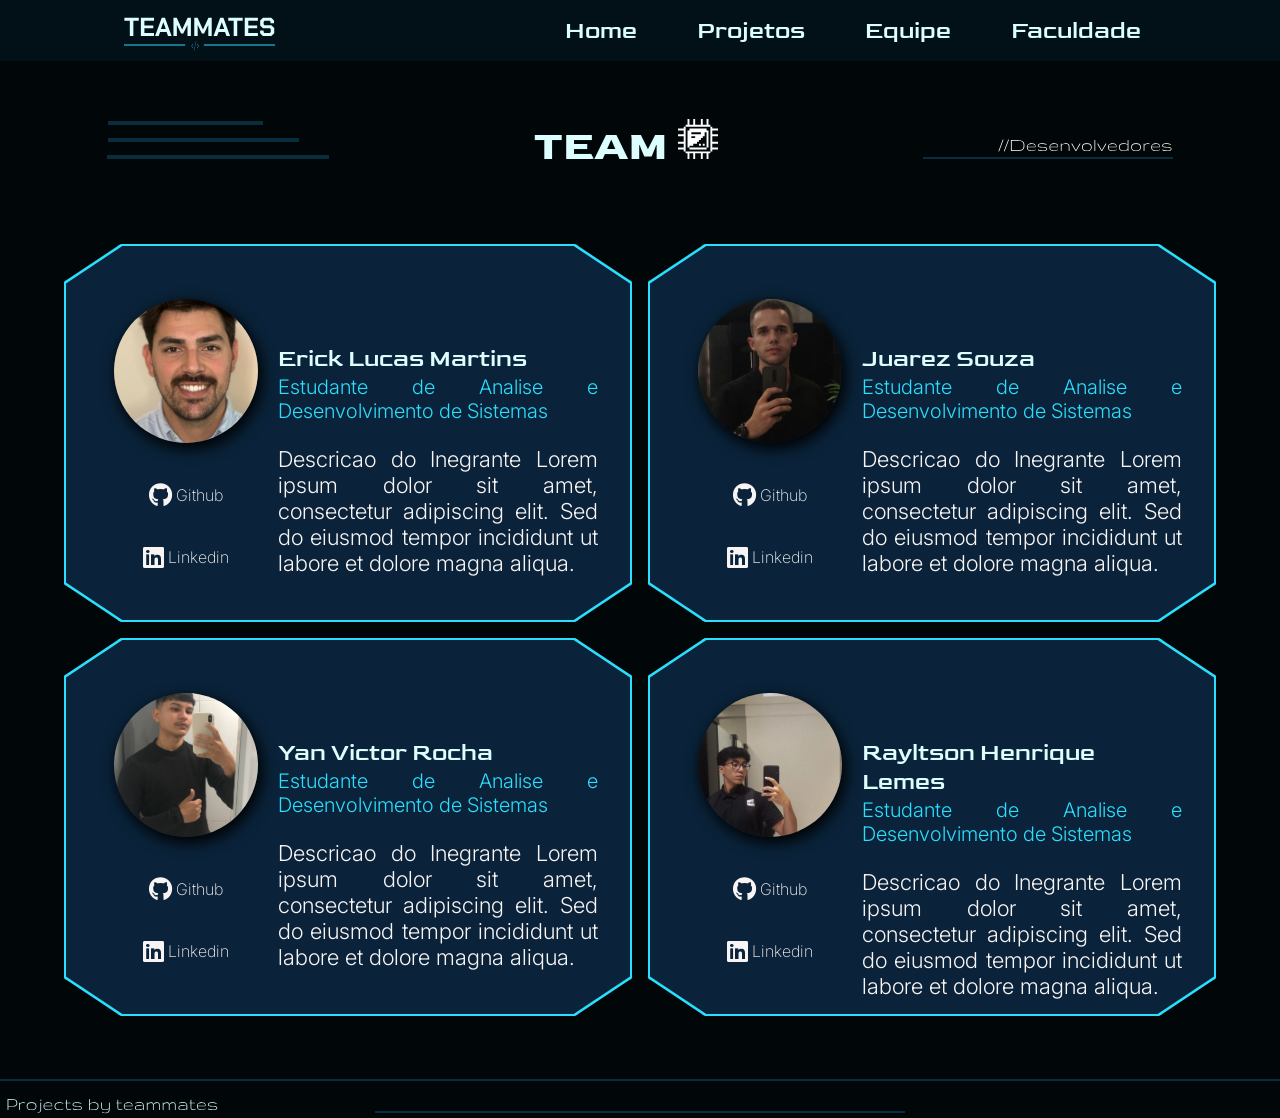
<file: src/main/Scripts/equipe.html>
<!DOCTYPE html>
<html lang="PT-BR">
<head>
    <meta charset="UTF-8">
    <meta name="viewport" content="width=device-width, initial-scale=1.0">
    <title>Equipe</title>
    <link rel="stylesheet" type="text/css" href="style.css">
</head>
<body>
   <header class="header">
        <nav id="nav-bar">
            <img src="assets/logo.svg" alt="TeamMates">
         <div class="nav-menu">
            <a class="nav-item" href="home.html">Home</a>
            <a class="nav-item" href="projetos.html">Projetos</a>
            <a class="nav-item" href="equipe.html">Equipe</a>
            <a class="nav-item" href="faculdade.html">Faculdade</a>
        </div>
         <div class="navHamburger">
            <span class="bar"></span>
            <span class="bar"></span>
            <span class="bar"></span>
         </div>
        </nav>
    </header>
    <div id="h2-header-container">
        <div class="hidden-img">
            <img src="assets/Barras em linha.svg" alt="">
        </div>
        <div id="h2-container">
            <h2>TEAM</h2>
            <img src="assets/CPU.svg" alt="Icone Microchip">
        </div>
        <div class="hidden-img">
            <img src="assets/Desenvolvedores icon.svg" alt="Svg Desenvolvedores">
        </div>
    </div>
    <div id="container-equipe">
        <section id="equipe-tag">
            <div id="equipe-tag-border">   
                    <div id="equipe-tag-section">             
                        <img src="assets/img/Erick - Foto Perfil.jpg" alt="Foto Perfil">                
                        <div>
                            <i class="fa-brands fa-github fa-xl"></i>
                            <a href="https://github.com/pumpkimhead" target="_blank">Github</a>
                        </div>
                        <div>
                            <i class="fa-brands fa-linkedin fa-xl"></i>
                            <a href="https://www.linkedin.com/in/erick-lucas-martins/">Linkedin</a>
                        </div>
                    </div>            
                    <div>
                        <h3>Erick Lucas Martins</h3>
                        <p>Estudante de Analise e Desenvolvimento de Sistemas</p>
                        <p>Descricao do Inegrante
                            Lorem ipsum dolor sit amet, consectetur adipiscing elit. Sed do eiusmod tempor incididunt ut labore et dolore magna aliqua.
                        </p>                    
                    </div>                
            </div>
        </section>
        <section id="equipe-tag">
            <div id="equipe-tag-border">   
                    <div id="equipe-tag-section">             
                        <img src="assets/img/Juarez - Foto Perfil.jpg" alt="Foto Perfil">                
                        <div>
                            <i class="fa-brands fa-github fa-xl"></i>
                            <a href="https://github.com/juarezsouza" target="_blank">Github</a>
                        </div>
                        <div>
                            <i class="fa-brands fa-linkedin fa-xl"></i>
                            <a href="https://www.linkedin.com/in/juarez-souza-b1b48432a/">Linkedin</a>
                        </div>
                    </div>            
                    <div>
                        <h3>Juarez Souza</h3>
                        <p>Estudante de Analise e Desenvolvimento de Sistemas</p>
                        <p>Descricao do Inegrante
                            Lorem ipsum dolor sit amet, consectetur adipiscing elit. Sed do eiusmod tempor incididunt ut labore et dolore magna aliqua.
                        </p>                    
                    </div>                
            </div>
        </section>
        <section id="equipe-tag">
            <div id="equipe-tag-border">   
                    <div id="equipe-tag-section">             
                        <img src="assets/img/Yan - Foto Perfil.jpg" alt="Foto Perfil">                
                        <div>
                            <i class="fa-brands fa-github fa-xl"></i>
                            <a href="https://github.com/YanVictor00" target="_blank">Github</a>
                        </div>
                        <div>
                            <i class="fa-brands fa-linkedin fa-xl"></i>
                            <a href="https://www.linkedin.com/in/yanrocha00/">Linkedin</a>
                        </div>
                    </div>            
                    <div>
                        <h3>Yan Victor Rocha</h3>
                        <p>Estudante de Analise e Desenvolvimento de Sistemas</p>
                        <p>Descricao do Inegrante
                            Lorem ipsum dolor sit amet, consectetur adipiscing elit. Sed do eiusmod tempor incididunt ut labore et dolore magna aliqua.
                        </p>                    
                    </div>                
            </div>
        </section>
        <section id="equipe-tag">
            <div id="equipe-tag-border">   
                    <div id="equipe-tag-section">             
                        <img src="assets/img/Rayltson - Foto Perfil.jpg" alt="Foto Perfil">                
                        <div>
                            <i class="fa-brands fa-github fa-xl"></i>
                            <a href="https://github.com/RAYLHL" target="_blank">Github</a>
                        </div>
                        <div>
                            <i class="fa-brands fa-linkedin fa-xl"></i>
                            <a href="https://www.linkedin.com/in/rayltsonhenrique-lemes/">Linkedin</a>
                        </div>
                    </div>            
                    <div>
                        <h3>Rayltson Henrique Lemes</h3>
                        <p>Estudante de Analise e Desenvolvimento de Sistemas</p>
                        <p>Descricao do Inegrante
                            Lorem ipsum dolor sit amet, consectetur adipiscing elit. Sed do eiusmod tempor incididunt ut labore et dolore magna aliqua.
                        </p>                    
                    </div>                
            </div>
        </section>               
    </div>
     <footer>
    <div class="rodape">
      <img class="rodape-icon" src="assets/footer.svg" alt="rodape com icones">
    </div>
  </footer>
<script src="hamburguer.js"></script>
</body>
</html>
</file>
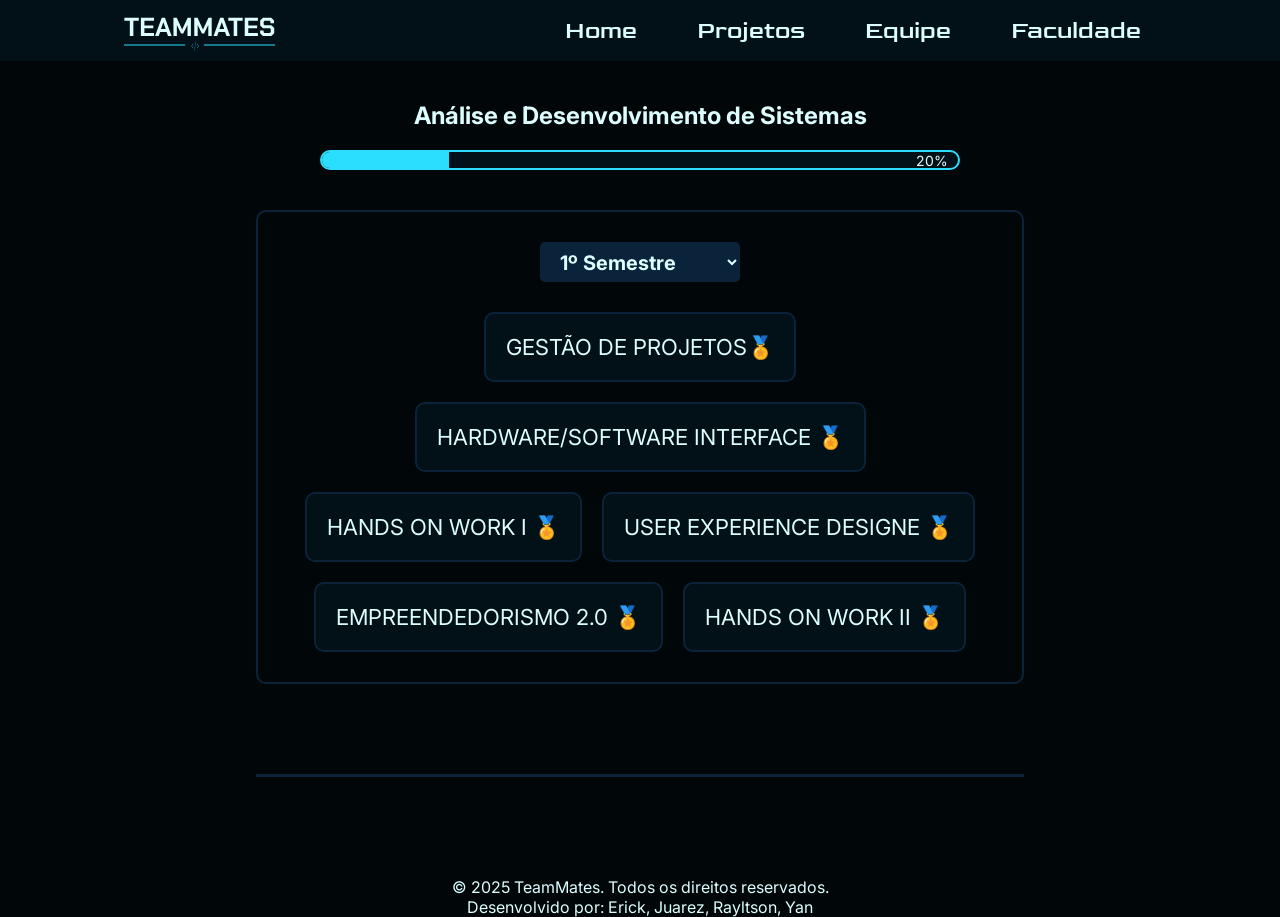
<file: src/main/Scripts/faculdade.html>
<!DOCTYPE html>
<html lang="pt-br">
<head>
    <meta charset="UTF-8">
    <meta name="viewport" content="width=device-width, initial-scale=1.0">
    <link rel="preconnect" href="https://fonts.googleapis.com">
    <link rel="preconnect" href="https://fonts.gstatic.com" crossorigin>
    <link href="https://fonts.googleapis.com/css2?family=Goldman:wght@400;700&display=swap" rel="stylesheet">
    <link rel="stylesheet" href="faculdade.css">
    <link rel="shortcut icon" href="/src/Photos/T.png" type="Icon">
    <title>TeamMates</title>
</head>
<body>
    <header>
        <nav id="nav-bar">
            <img src="assets/logo.svg" alt="TeamMates">
         <div class="nav-menu">
            <a class="nav-item" href="home.html">Home</a>
            <a class="nav-item" href="projetos.html">Projetos</a>
            <a class="nav-item" href="equipe.html">Equipe</a>
            <a class="nav-item" href="faculdade.html">Faculdade</a>
        </div>
         <div class="navHamburger">
            <span class="bar"></span>
            <span class="bar"></span>
            <span class="bar"></span>
         </div>
        </nav>
    </header>

    <main class="menu">
        <div class="titulo">
         Análise e Desenvolvimento de Sistemas
        </div>
        <div class="barra-progresso">
            <div class="barra-preenchida"></div>
            <span class="porcentagem">20%</span>
        </div>
        
        
        <div class="container-semestre">
            <select class="select-semestre" onchange="mostrarSemestre(this.value)">
            <option value="1semestre">1º Semestre</option>
            <option value="2semestre">2º Semestre</option>
            </select>


            <div id="1semestre" class="cards active">
            <div class="card desbloqueado">GESTÃO DE PROJETOS<span class="card-icon"></span></div>
            <div class="card desbloqueado"> HARDWARE/SOFTWARE INTERFACE <span class="card-icon"></span></div>
            <div class="card desbloqueado"> HANDS ON WORK I <span class="card-icon"></span></div>
            <div class="card desbloqueado"> USER EXPERIENCE DESIGNE <span class="card-icon"></span></div>
            <div class="card desbloqueado"> EMPREENDEDORISMO 2.0 <span class="card-icon"></span></div>
            <div class="card desbloqueado"> HANDS ON WORK II <span class="card-icon"></span></div>
            </div>

            <div id="2semestre" class="cards">
            <div class="card bloqueado cadeado"> INTELIGÊNCIA INTERPESSOAL <span class="card-icon"></span></div>
            <div class="card bloqueado cadeado"> INOVAÇÃO DISRUPTIVA <span class="card-icon"></span></div>
            <div class="card bloqueado cadeado"> HANDS ON WORK III <span class="card-icon"></span></div>
            <div class="card bloqueado cadeado"> PENSAMENTO COMPUTACIONAL <span class="card-icon"></span></div>
            <div class="card bloqueado cadeado"> ENGENHARIA DE REQUISITOS <span class="card-icon"></span></div>
            <div class="card bloqueado cadeado"> HANDS ON WORK IV <span class="card-icon"></span></div>
            </div>
            
        </div>

    </main>
        <footer>
                <div class="footer-content">
                    <p>© 2025 TeamMates. Todos os direitos reservados.</p>
                    <p>Desenvolvido por: Erick, Juarez, Rayltson, Yan</p>
        </footer>

        <script src="faculdade.js"></script>
        <script src="hamburguer.js"></script>
</body>
</html>
</file>
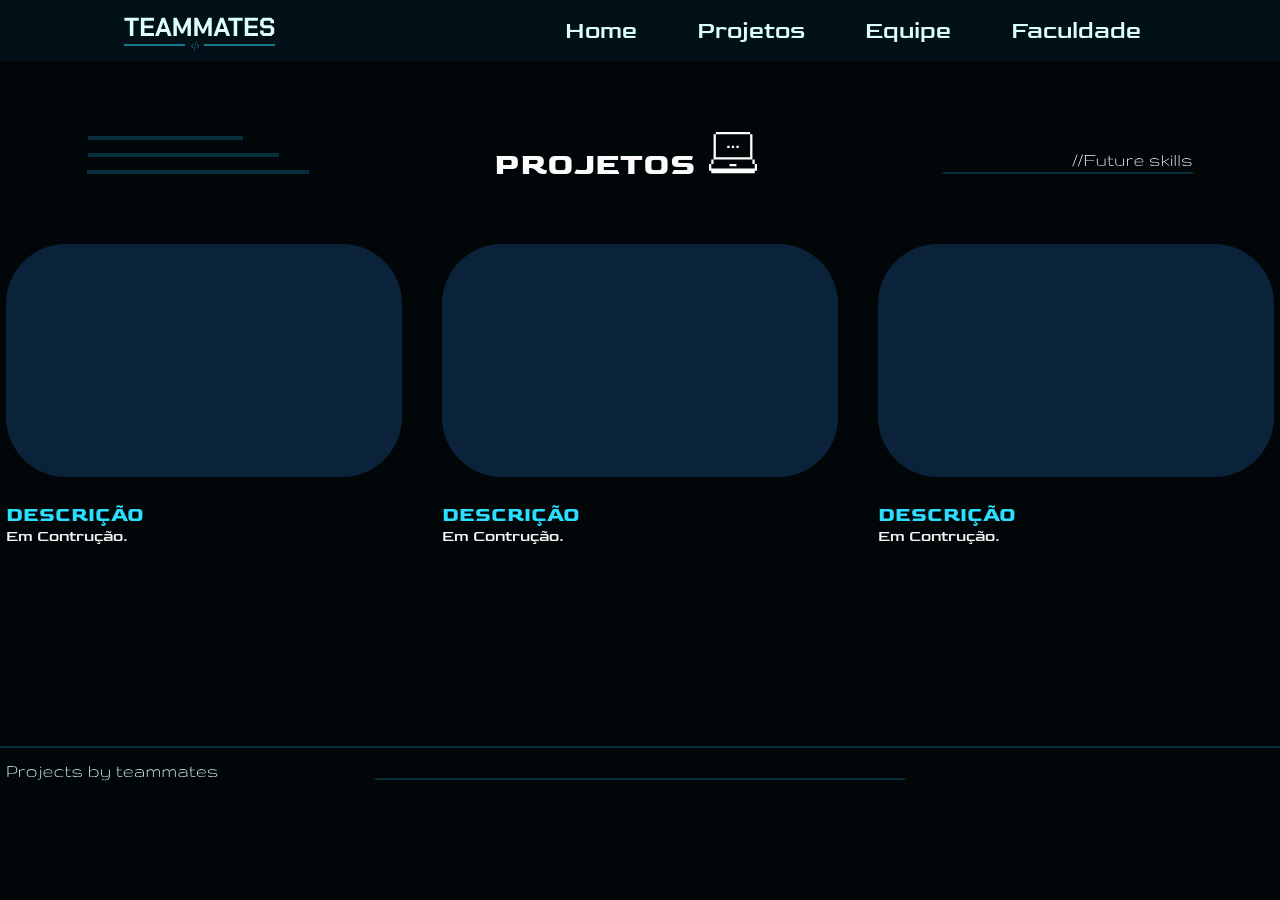
<file: src/main/Scripts/projetos.html>
<!DOCTYPE html>
<html lang="pt-BR">
<head>
    <meta charset="UTF-8">
    <meta name="viewport" content="width=device-width, initial-scale=1.0">
    <link rel="stylesheet" href="projeto.css">
    <title>Document</title>
</head>
<body>
    <header class="header">
        <nav id="nav-bar">
            <img src="assets/logo.svg" alt="TeamMates">
         <div class="nav-menu">
            <a class="nav-item" href="home.html">Home</a>
            <a class="nav-item" href="projetos.html">Projetos</a>
            <a class="nav-item" href="equipe.html">Equipe</a>
            <a class="nav-item" href="faculdade.html">Faculdade</a>
        </div>
         <div class="navHamburger">
            <span class="bar"></span>
            <span class="bar"></span>
            <span class="bar"></span>
         </div>
        </nav>
    </header>

    <!-- Corpo Projetos -->
  <main class="secao-projetos">
<div class="h2-container">
  <div class="foto-container-h2">
    <img src="assets/Barras em linha lado esquerdo.svg" alt="barras-em-linha">
  </div>
  <div class="icone-notebook">
    <h2 class="titulo-projetos">PROJETOS</h2>
    <img src="assets/icon notebook.svg" alt="icone-notebook">
  </div>
  <div class="foto-container-h2">
    <img src="assets/Future skills.svg" alt="future-skills">
  </div>
</div>

<div class="container-projetos">
    <div class="container-projetos-bloco">
      <div class="imagem-projeto"></div>
      <h3 class="titulo-descricao">DESCRIÇÃO</h3>
      <p class="texto-descricao">Em Contrução.
    </p>
</div>
   
      <div class="container-projetos-bloco">
        <div class="imagem-projeto"></div>
        <h3 class="titulo-descricao">DESCRIÇÃO</h3>
        <p class="texto-descricao">Em Contrução.
        </p>
      </div>
    
      <div class="container-projetos-bloco">
        <div class="imagem-projeto"></div>
        <h3 class="titulo-descricao">DESCRIÇÃO</h3>
        <p class="texto-descricao">Em Contrução.
        </p>
      </div>
    </div>
  </main>

  <!-- Rodapé -->
  <footer class="rodape">
    <img src="assets/footer.svg" alt="">
  </footer>
  <script src="hamburguer.js"></script>
</body>
</html>
</file>
<file: src/main/Scripts/faculdade.css>
@import url('https://fonts.googleapis.com/css2?family=Goldman:wght@400;700&family=Inter:wght@400;700&display=swap');
@import url(style/nav-bar.css);


:root {
    --nav-bg-color: #021017;
    --bg-color: #010709;
    --container-bg-color: #0A233A;
    --container-border-bg-color: #0A233A;
    --font-primary-color: #DCFEFF;
    --font-secondary-color: #2BDEFD;
    --font-third-color: #F9F4F4;
    --font-family-primary: "Goldman", sans-serif;
    --font-family-secondary: "Inter", sans-serif;
}

* {
    padding: 0;
    margin: 0;
    box-sizing: border-box;
    font-family: var(--font-family-secondary);
    color: var(--font-primary-color);
}

body {
    overflow-x: hidden;
    width: 100%;
    background-color: var(--bg-color);
    background-size: cover;
    display: flex;
    flex-direction: column;
    align-items: center;
    justify-content: center;
}

a {
    text-decoration: none;
}


  .titulo {
      font-size: 24px;
      font-weight: bold;
      margin-top: 40px;
      display: flex;
      align-items: center;
      gap: 10px;
    }

    .barra-progresso {
      width: 50%;
      background-color: #021017;
      border-radius: 30px;
      margin: 20px auto;
      height: 20px;
      display: flex;
      align-items: center;
      position: relative;
      overflow: hidden;
      border: 2px solid var(--font-secondary-color);
    }

    .barra-preenchida {
      width: 20%;
      background-color: var(--font-secondary-color);
      height: 100%;
    }

    .porcentagem {
      position: absolute;
      right: 10px;
      font-size: 14px;
      color: #DCFEFF;
    }

    .menu{
        display: flex;
        flex-direction: column;
        align-items: center;
        justify-content: center;
    }

    .container-semestre {
      border: 2px solid #0A233A;
      border-radius: 10px;
      display: flex;
      align-items: center;
      flex-direction: column;
      padding: 30px;
      width: 60%;
      margin-top: 20px;
    }

    .select-semestre {
      background-color: #0A233A;
      color: #DCFEFF;
      width: 200px;
      height: 40px;
      font-size: 20px;
      border: none;
      padding: 8px 16px;
      font-weight: bold;
      margin-bottom: 30px;
      border-radius: 5px;
      cursor: pointer;
    }

    .cards {
      display: flex;
      justify-content: center;
      align-items: center;
      flex-wrap: wrap;
      gap: 20px;
      width: 100%;
    }

    .card {
      font-size: 22px;
      background-color: #021017;
      border: 2px solid #0A233A;
      padding: 20px;
      border-radius: 10px;
      text-align: center;
      color: #DCFEFF;
      position: relative;
    }

    .card.bloqueado {
      background-color: #010709;
      opacity: 0.5;
    }

    .card-icon {
      position: absolute;
      bottom: 10px;
      right: 10px;
      font-size: 20px;
    }
    .cards {
      display: none;
      flex-wrap: wrap;
      gap: 20px;
    }

    .cards.active {
      display: flex
    }


    .desbloqueado::after {
      content: "🏅";
    }

    .cadeado::after {
      content: "🔒";
    }

    footer {
      max-width: 60%;
      margin-top: 10vh;
      border-top: var(--container-border-bg-color) 3px solid;
      text-align: center;
      padding-top: 100px;
      color: #DCFEFF;
      width: 100%;
    }

@keyframes animacao {
    0% {}
    30% {}
    60% {}
    100% {}
}
</file>
<file: src/main/Scripts/projeto.css>
@charset "UTF-8";
@import url('https://fonts.googleapis.com/css2?family=Goldman:wght@400;700&family=Inter:ital,opsz,wght@0,14..32,100..900;1,14..32,100..900&family=Roboto+Mono:ital,wght@0,100..700;1,100..700&display=swap');
@import url(style/nav-bar.css);
 /*teste*/

:root {
    --nav-bg-color: #021017;
    --bg-color: #010709;
    --container-bg-color: #0A233A;
    --container-border-bg-color: #0A233A;
    --font-primary-color: #DCFEFF;
    --font-secondary-color: #2BDEFD;
    --font-third-color: #F9F4F4;
    --font-family-primary: "Goldman", sans-serif;
    --font-family-secondary: "Inter", sans-serif;
}

* {
  margin: 0;
  padding: 0;
  box-sizing: border-box; /* Garante que padding e border não aumentem o tamanho total do elemento */
}

body {
  overflow-x: hidden;
  display: flex;
  flex-direction: column;
  font-family: var(--font-family-primary);
  justify-content: space-around;
  color: #fcfcfc; /* Cor principal do texto */
  background-color: #010709; /*cor do fundo*/
}


.titulo-projetos {
  padding: 84px 0 0 0;
  left: 75px;
  display: flex;
  align-items: center;
  justify-content: center;
  font-size: 32px;
  font-family: var(--font-family-primary);
}

.icone-notebook{
  display: flex;
  flex-direction: row;
  align-items: baseline;
  gap: 14px;
  
}

.h2-container{
  display: flex;
  flex-direction: row;
  align-items: baseline;
  justify-content: space-around;
  gap: 11px;
}

.container-projetos {
  display: flex;
  flex-wrap: wrap;
  justify-content: center;
  align-items: center;
  gap: 40px;
  padding: 59.86px 0 200px 0;
}

.imagem-projeto {
  width: 396px;
  height: 233px;
  border-radius: 60px;
  background-color: var(--container-border-bg-color);
}

.titulo-descricao {
  flex-direction: column;
  align-items: center;
  justify-content: center;
  font-size: 20px;
  color: var(--font-secondary-color);
  gap: 26px;
  padding: 26px 0 0 0;
}

.texto-descricao {
  font-size: 16px;
  color: var(--font-third-color);
}

.rodape{
  display: flex;
  justify-content: center;
  align-items: center;
  padding: 0 0 81px 0;
}
</file>
<file: src/main/Scripts/style.css>
@import url(reset.css);
@import url(style/nav-bar.css);
@import url(equipe.css);
@import url(https://cdnjs.cloudflare.com/ajax/libs/font-awesome/6.7.2/css/all.min.css);
@import url('https://fonts.googleapis.com/css2?family=Goldman:wght@400;700&family=Inter:ital,opsz,wght@0,14..32,100..900;1,14..32,100..900&family=Roboto+Mono:ital,wght@0,100..700;1,100..700&display=swap');

:root {
    --nav-bg-color: #021017;
    --bg-color: #010709;
    --container-bg-color: #0A233A;
    --container-border-bg-color: #0A233A;
    --font-primary-color: #DCFEFF;
    --font-secondary-color: #2BDEFD;
    --font-third-color: #F9F4F4;
    --font-family-primary: "Goldman", sans-serif;
    --font-family-secondary: "Inter", sans-serif;
}

body {
    overflow-x: hidden;
    display: flex;
    flex-direction: column;
    align-items: center;
    justify-content: center;
    background-color: var(--bg-color);
    justify-content: center;
}
</file>
